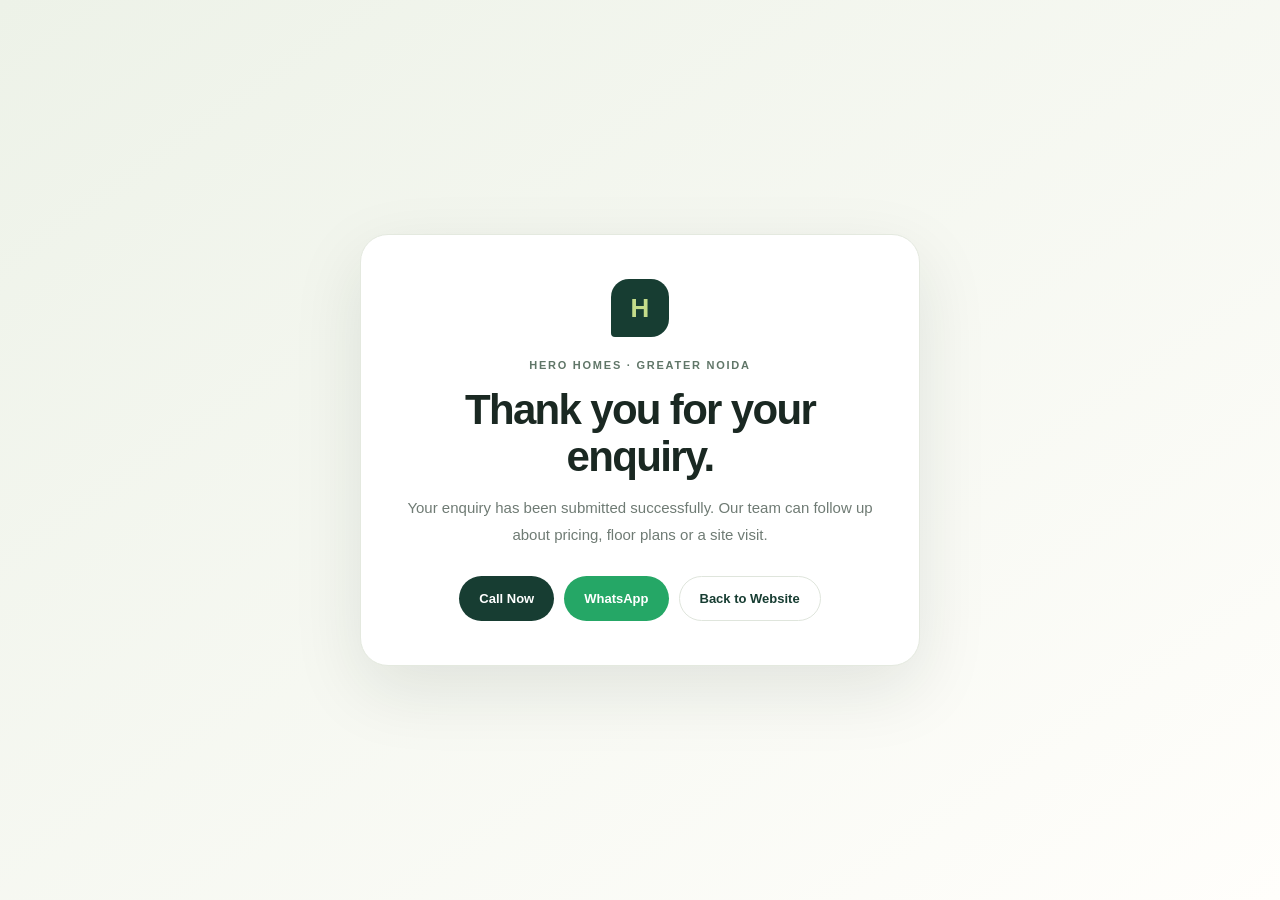
<file: public/thank-you.html>
<!DOCTYPE html>
<html lang="en">
<head>
  <meta charset="UTF-8" />
  <meta name="viewport" content="width=device-width, initial-scale=1.0" />
  <meta name="theme-color" content="#173d32" />
  <title>Thank You | Hero Homes Greater Noida</title>
  <style>
    :root{--forest:#173d32;--lime:#c4dc8a;--paper:#fffefb;--ink:#1a2822;--muted:#6f7b74}
    *{box-sizing:border-box}body{margin:0;min-height:100vh;display:grid;place-items:center;padding:24px;background:linear-gradient(145deg,#edf2e8,#fffefb);font-family:Arial,sans-serif;color:var(--ink)}
    main{width:min(560px,100%);background:white;border:1px solid #e4e9df;border-radius:28px;padding:44px 32px;text-align:center;box-shadow:0 24px 70px rgba(20,42,33,.1)}
    .mark{width:58px;height:58px;margin:0 auto 22px;border-radius:18px 18px 18px 4px;display:grid;place-items:center;background:var(--forest);color:var(--lime);font-weight:800;font-size:26px}
    .eyebrow{color:#607668;text-transform:uppercase;font-size:11px;letter-spacing:.16em;font-weight:800}h1{font-size:clamp(30px,5vw,42px);line-height:1.12;letter-spacing:-.04em;margin:15px 0}p{color:var(--muted);font-size:15px;line-height:1.75}
    .actions{display:flex;justify-content:center;flex-wrap:wrap;gap:10px;margin-top:28px}.btn{display:inline-flex;align-items:center;justify-content:center;padding:14px 20px;border-radius:999px;text-decoration:none;font-weight:700;font-size:13px}.primary{background:var(--forest);color:white}.secondary{background:#25a766;color:white}.outline{border:1px solid #dfe5dc;color:var(--forest)}
  </style>
</head>
<body>
  <main>
    <div class="mark">H</div>
    <div class="eyebrow">Hero Homes · Greater Noida</div>
    <h1>Thank you for your enquiry.</h1>
    <p id="thankYouMessage">Your enquiry has been submitted successfully. Our team can follow up about pricing, floor plans or a site visit.</p>
    <div class="actions"><a class="btn primary" href="tel:+919686897597">Call Now</a><a class="btn secondary" href="https://wa.me/919686897597?text=Hi%2C%20I%20submitted%20an%20enquiry%20for%20Hero%20Homes%20Greater%20Noida." target="_blank" rel="noopener noreferrer">WhatsApp</a><a class="btn outline" href="index.html">Back to Website</a></div>
  </main>
  <script>
    // A local Live Server preview cannot save leads. Only the thank-you navigation is simulated locally.
    const params = new URLSearchParams(window.location.search);
    if (params.get('preview') === '1') {
      document.title = 'Thank-You Preview | Hero Homes Greater Noida';
      document.querySelector('h1').textContent = 'Thank-you screen is working!';
      document.getElementById('thankYouMessage').textContent = 'This is a local VS Code preview. No enquiry has been sent or saved. After deploying to Netlify and enabling Forms detection, real submissions can be collected.';
    }
  </script>
</body>
</html>
</file>
